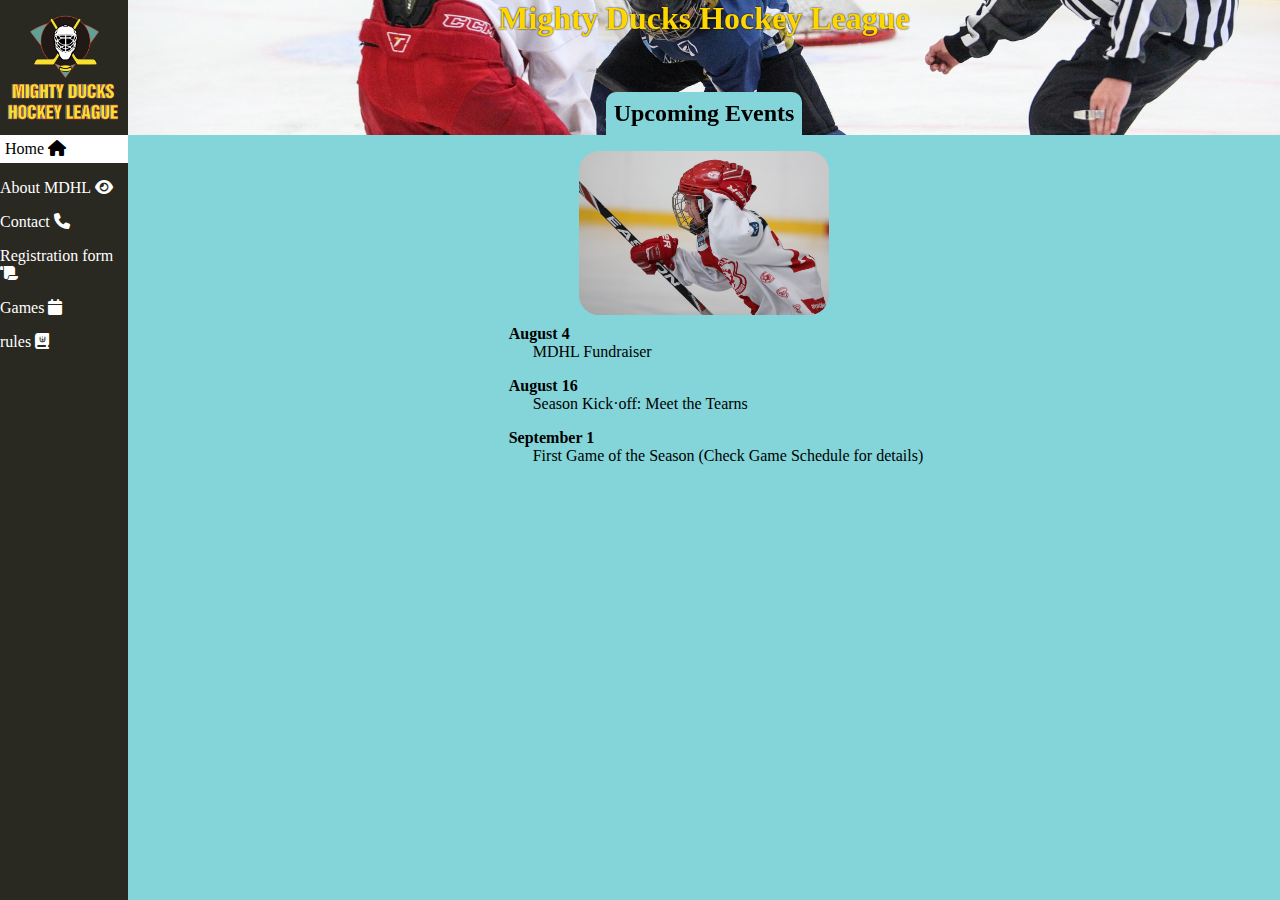
<file: index.html>
<!DOCTYPE html>
<html lang="en">
<head>
    <meta charset="UTF-8">
    <meta http-equiv="X-UA-Compatible" content="IE=edge">
    <meta name="viewport" content="width=device-width, initial-scale=1.0">
    <title>Home</title>
    <link rel="stylesheet" href="./css/style.css">
    <link rel="stylesheet" href="https://cdnjs.cloudflare.com/ajax/libs/font-awesome/6.1.1/css/all.min.css">
</head>
<body>
    <img class="logo" src="./assets/Logo-Mighty-ducks-01.png" alt="image 1">
    <header>
        <h1>Mighty Ducks Hockey League</h1>
        <h2>Upcoming Events</h2>
    </header>
    <nav>
        <input type="checkbox" id="check">
        <label for="check" class="checkbtn">
            <i class="fa-solid fa-bars" ></i>
        </label>
        <ul>
            <li class="selected"><a href="#">Home <i class="fa-solid fa-house"></i></a></li>
            <li><a href="./views/about.html">About MDHL <i class="fa-solid fa-eye"></i></a></li>
            <li><a href="./views/contact.html">Contact <i class="fa-solid fa-phone"></i></a></li>
            <li><a href="./views/form.html">Registration form <i class="fa-solid fa-scroll"></i></a></li>
            <li><a href="./views/games.html">Games <i class="fa-solid fa-calendar"></i></a></li>
            <li><a href="./views/rules.html">rules <i class="fa-solid fa-book-journal-whills"></i></a></li>
        </ul>
    </nav>
    <main>
        <img class="content-image" src="./assets/hockey-1.jpg" alt="hockey 1">
        <dl class="content">
            <dt>August 4</dt>
            <dd>MDHL Fundraiser</dd>

            <dt>August 16</dt>
            <dd>Season Kick·off: Meet the Tearns</dd>

            <dt>September 1</dt>
            <dd>First Game of the Season (Check Game Schedule for details)</dd>    
        </dl>
    </main>
</body>
</html>
</file>
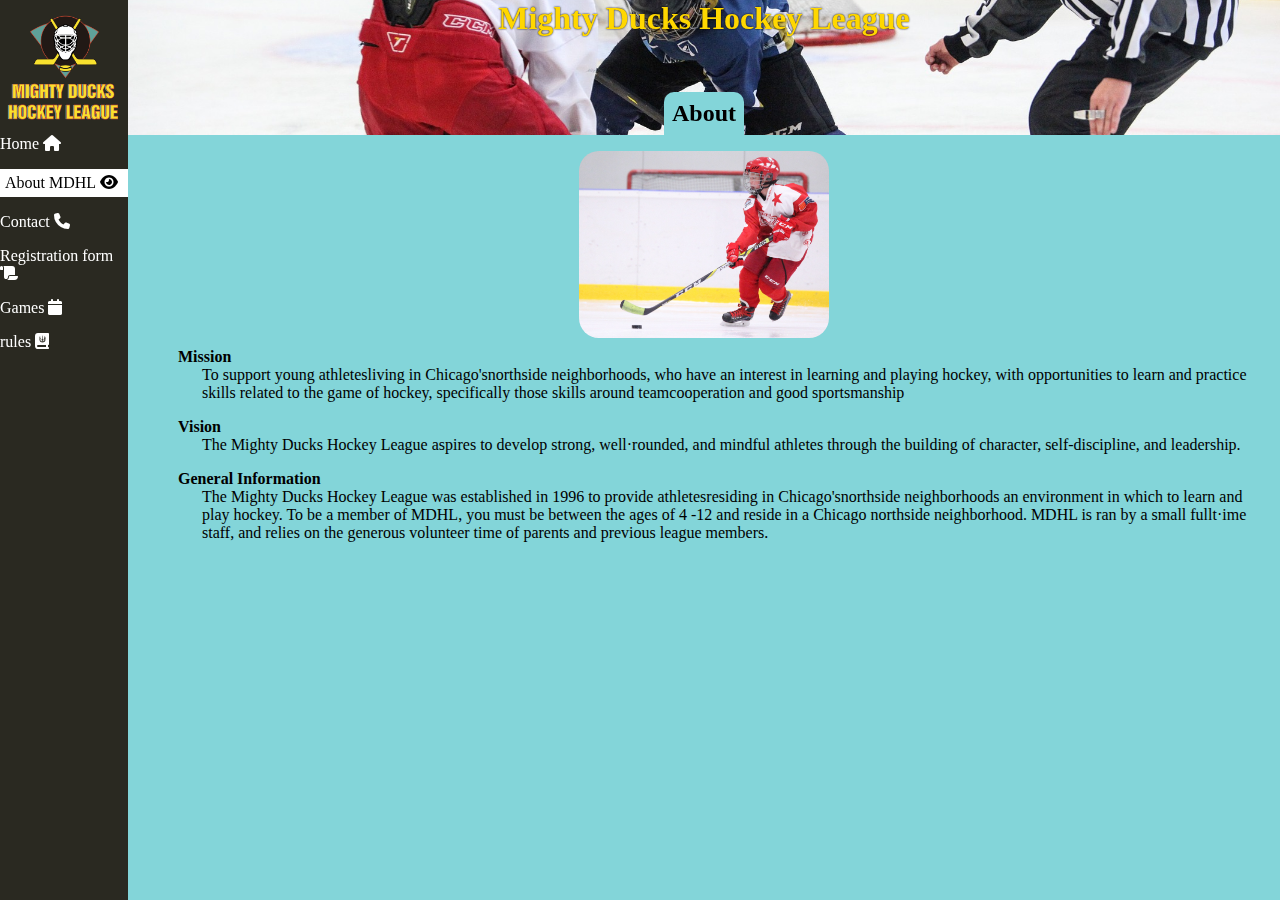
<file: views/about.html>
<!DOCTYPE html>
<html lang="en">
<head>
    <meta charset="UTF-8">
    <meta http-equiv="X-UA-Compatible" content="IE=edge">
    <meta name="viewport" content="width=device-width, initial-scale=1.0">
    <title>About</title>
    <link rel="stylesheet" href="../css/style.css">
    <link rel="stylesheet" href="https://cdnjs.cloudflare.com/ajax/libs/font-awesome/6.1.1/css/all.min.css">
</head>
<body>
    <img class="logo" src="../assets/Logo-Mighty-ducks-01.png" alt="image 1">
    <header>
        <h1>Mighty Ducks Hockey League</h1>
        <h2>About</h2>
    </header>
    <nav>
        <input type="checkbox" id="check">
        <label for="check" class="checkbtn">
            <i class="fa-solid fa-bars" ></i>
        </label>
        <ul>
            <li><a href="../index.html">Home <i class="fa-solid fa-house"></i></a></li>
            <li class="selected"><a href="#">About MDHL <i class="fa-solid fa-eye"></i></a></li>
            <li><a href="./contact.html">Contact <i class="fa-solid fa-phone"></i></a></li>
            <li><a href="./form.html">Registration form <i class="fa-solid fa-scroll"></i></a></li>
            <li><a href="./games.html">Games <i class="fa-solid fa-calendar"></i></a></li>
            <li><a href="./rules.html">rules <i class="fa-solid fa-book-journal-whills"></i></a></li>
        </ul>
    </nav>
    <main>
        <img class="content-image" src="../assets/hockey-2.jpg" alt="hockey 2">
        <dl class="content">
            <dt>Mission</dt>
            <dd>To support young athletesliving in Chicago'snorthside neighborhoods, who have an interest in
                    learning and playing hockey, with opportunities to learn and practice skills related to the game of
                    hockey, specifically those skills around teamcooperation and good sportsmanship</dd>

            <dt>Vision</dt>
            <dd>The Mighty Ducks Hockey League aspires to develop strong, well·rounded, and mindful
                    athletes through the building of character, self-discipline, and leadership.</dd>
        
            <dt>General Information</dt>
            <dd>The Mighty Ducks Hockey League was established in 1996 to provide athletesresiding in
                    Chicago'snorthside neighborhoods an environment in which to learn and play hockey. To be a
                    member of MDHL, you must be between the ages of 4 -12 and reside in a Chicago northside
                    neighborhood. MDHL is ran by a small fullt·ime staff, and relies on the generous volunteer time of
                    parents and previous league members.</dd>
        </dl>
    </main>
</body>
</html>
</file>
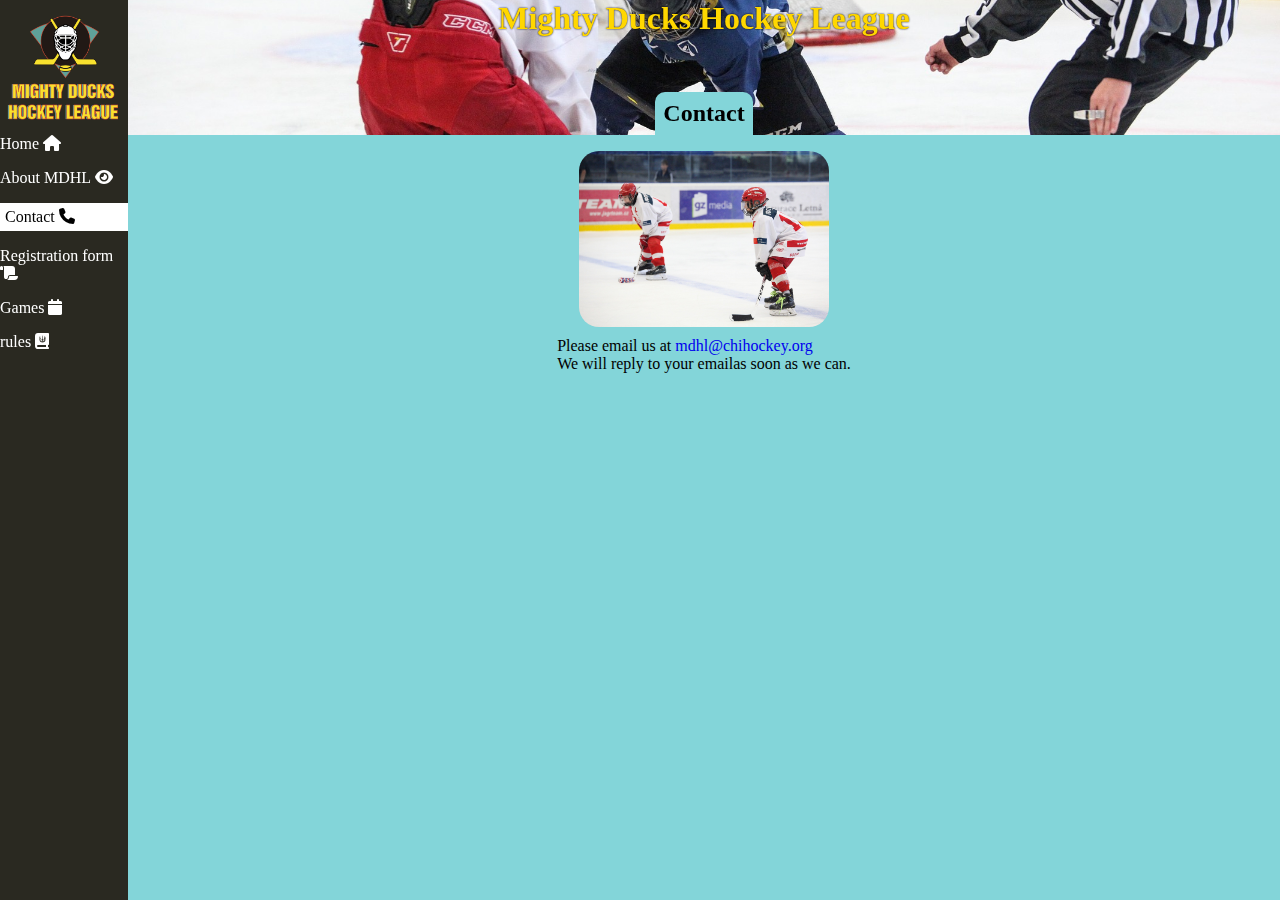
<file: views/contact.html>
<!DOCTYPE html>
<html lang="en">
<head>
    <meta charset="UTF-8">
    <meta http-equiv="X-UA-Compatible" content="IE=edge">
    <meta name="viewport" content="width=device-width, initial-scale=1.0">
    <title>Contact</title> 
    <link rel="stylesheet" href="../css/style.css">
    <link rel="stylesheet" href="https://cdnjs.cloudflare.com/ajax/libs/font-awesome/6.1.1/css/all.min.css">
</head>
<body>
    <img class="logo" src="../assets/Logo-Mighty-ducks-01.png" alt="image 3">
    <header>
        <h1>Mighty Ducks Hockey League</h1>
        <h2>Contact</h2>
    </header>
    <nav>
        <input type="checkbox" id="check">
        <label for="check" class="checkbtn">
            <i class="fa-solid fa-bars" ></i>
        </label>
        <ul>
            <li><a href="../index.html">Home <i class="fa-solid fa-house"></i></a></li>
            <li><a href="./about.html">About MDHL <i class="fa-solid fa-eye"></i></a></li>
            <li  class="selected"><a href="#">Contact <i class="fa-solid fa-phone"></i></a></li>
            <li><a href="./form.html">Registration form <i class="fa-solid fa-scroll"></i></a></li>
            <li><a href="./games.html">Games <i class="fa-solid fa-calendar"></i></a></li>
            <li><a href="./rules.html">rules <i class="fa-solid fa-book-journal-whills"></i></a></li>
        </ul>
    </nav>
    <main>
        <img class="content-image" src="../assets/hockey-3.jpg" alt="hockey 3">
        <div class="content">
            <p class="text">Please email us at <a href="mailto:mdhl@chihockey.org">mdhl@chihockey.org</a></p>
            <p class="text">We will reply to your emailas soon as we can.</p>
        </div>
    </main>
</body>
</html>
</file>
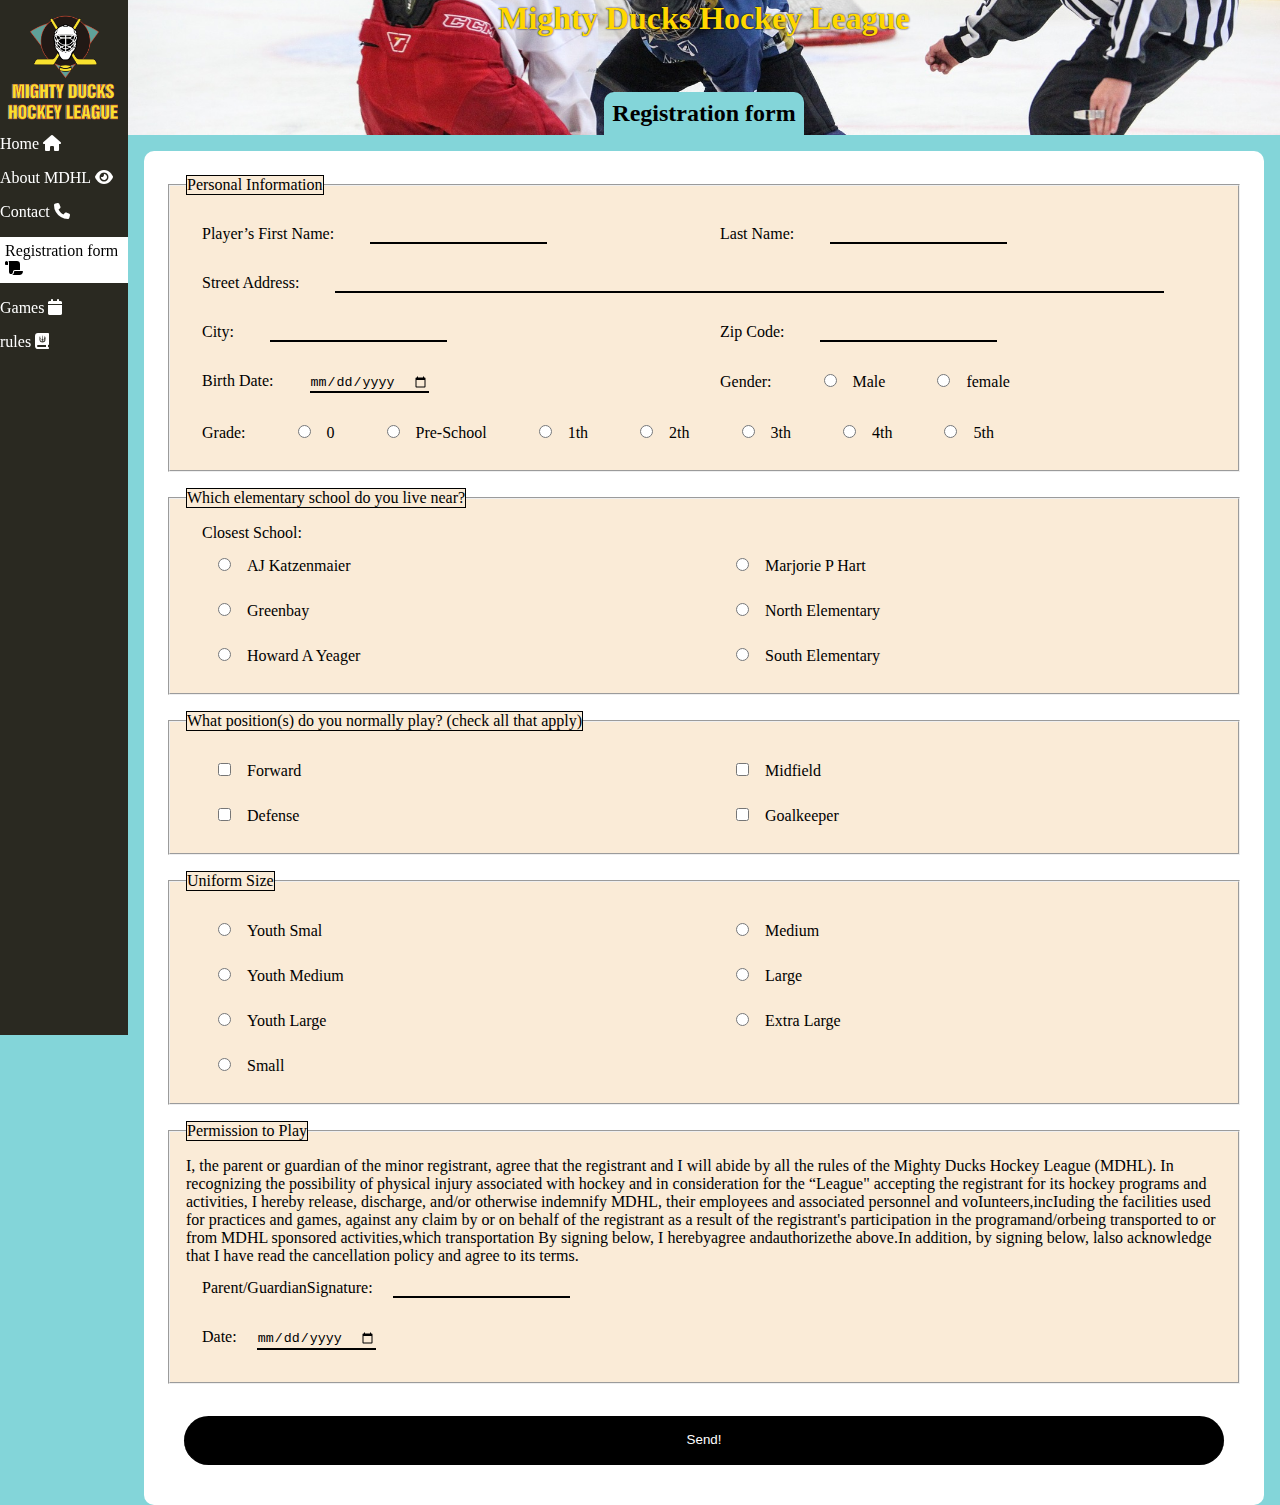
<file: views/form.html>
<!DOCTYPE html>
<html lang="en">
<head>
    <meta charset="UTF-8">
    <meta http-equiv="X-UA-Compatible" content="IE=edge">
    <meta name="viewport" content="width=device-width, initial-scale=1.0">
    <title>Registration form</title> 
    <link rel="stylesheet" href="../css/style.css">
    <link rel="stylesheet" href="https://cdnjs.cloudflare.com/ajax/libs/font-awesome/6.1.1/css/all.min.css">
</head>
<body>
    <img class="logo" src="../assets/Logo-Mighty-ducks-01.png" alt="image 3">
    <header>
        <h1>Mighty Ducks Hockey League</h1>
        <h2>Registration form</h2>
    </header>
    <nav>
        <input type="checkbox" id="check">
        <label for="check" class="checkbtn">
            <i class="fa-solid fa-bars" ></i>
        </label>
        <ul>
            <li><a href="../index.html">Home <i class="fa-solid fa-house"></i></a></li>
            <li><a href="./about.html">About MDHL <i class="fa-solid fa-eye"></i></a></li>
            <li><a href="./contact.html">Contact <i class="fa-solid fa-phone"></i></a></li>
            <li class="selected"><a href="#">Registration form <i class="fa-solid fa-scroll"></i></a></li>
            <li><a href="./games.html">Games <i class="fa-solid fa-calendar"></i></a></li>
            <li><a href="./rules.html">rules <i class="fa-solid fa-book-journal-whills"></i></a></li>
        </ul>
    </nav>
    <main>
        <form action="./show_data.html" method="get">
            <fieldset>
                <legend>Personal Information</legend>
                <div class="form-width-normal">
                    <label for="first_name">Player’s First Name:</label>
                    <input type="text" id="first_name" name="first_name" required>
                </div>
                <div class="form-width-normal">
                    <label for="last_name">Last Name:</label>
                    <input type="text" id="last_name" name="last_name" required>
                </div>
                <div class="form-width-full">
                    <label for="address">Street Address:</label>
                    <input type="text" id="address" class="long-line" name="address" required>
                </div>
                <div class="form-width-normal">
                    <label for="city">City:</label>
                    <input type="text" id="city" name="city" required>
                </div>
                <div class="form-width-normal">
                    <label for="zip-code">Zip Code:</label>
                    <input type="text" id="zip-code" name="zip-code" required>
                </div>
                <div class="form-width-normal">
                    <label for="birth-date">Birth Date:</label>
                    <input type="date" id="birth-date" name="birth-date" required>
                </div>
                <div class="form-width-normal">
                    <label>Gender:</label>
                    <label><input type="radio" name="gender" value="male" required>Male</label>
                    <label><input type="radio" name="gender" value="female" required>female</label>
                </div>
                <div class="form-width-full">
                    <label>Grade:</label>
                    <label><input type="radio" name="grade" value="0" required>0</label>
                    <label><input type="radio" name="grade" value="Pre-School" required>Pre-School</label>
                    <label><input type="radio" name="grade" value="1th" required>1th</label>
                    <label><input type="radio" name="grade" value="2th" required>2th</label>
                    <label><input type="radio" name="grade" value="3th" required>3th</label>
                    <label><input type="radio" name="grade" value="4th" required>4th</label>
                    <label><input type="radio" name="grade" value="5th" required>5th</label>
                </div>
            </fieldset>
            <fieldset>
                <legend>Which elementary school do you live near?</legend>
                <div class="form-width-full">
                    <label>Closest School:</label>
                </div>
                <div class="form-width-normal">
                    <label><input type="radio" name="school" value="AJ-Katzenmaier" required>AJ Katzenmaier</label>
                </div>
                <div class="form-width-normal">
                    <label><input type="radio" name="school" value="Marjorie P Hart" required>Marjorie P Hart</label>
                </div> <div class="form-width-normal">
                    <label><input type="radio" name="school" value="Greenbay" required>Greenbay</label>
                </div> <div class="form-width-normal">
                    <label><input type="radio" name="school" value="North Elementary" required>North Elementary</label>
                </div> <div class="form-width-normal">
                    <label><input type="radio" name="school" value="Howard A Yeager" required>Howard A Yeager</label>
                </div> <div class="form-width-normal">
                    <label><input type="radio" name="school" value="AJ Katzenmaier" required>South Elementary</label>
                </div>
            </fieldset>
            <fieldset>
                <legend>What position(s) do you normally play? (check all that apply)</legend>
                <div class="form-width-normal">
                    <label><input type="checkbox" name="position" value="Forward">Forward</label>
                </div>
                <div class="form-width-normal">
                    <label><input type="checkbox" name="position" value="Midfield">Midfield</label>
                </div>
                <div class="form-width-normal">
                    <label><input type="checkbox" name="position" value="Defense">Defense</label>
                </div>
                <div class="form-width-normal">
                    <label><input type="checkbox" name="position" value="Goalkeeper">Goalkeeper</label>
                </div>          
            </fieldset>
            <fieldset>
                <legend>Uniform Size</legend>
                <div class="form-width-normal">
                    <label><input type="radio" name="uniform" value="Youth Small" required>Youth Smal</label>
                </div>
                <div class="form-width-normal">
                    <label><input type="radio" name="uniform" value="Medium" required>Medium</label>
                </div>
                <div class="form-width-normal">
                    <label><input type="radio" name="uniform" value="Youth Medium" required>Youth Medium</label>
                </div>
                <div class="form-width-normal">
                    <label><input type="radio" name="uniform" value="Large" required>Large</label>
                </div>
                <div class="form-width-normal">
                    <label><input type="radio" name="uniform" value="Youth Large" required>Youth Large</label>
                </div>
                <div class="form-width-normal">
                    <label><input type="radio" name="uniform" value="Extra Large" required>Extra Large</label>
                </div>
                <div class="form-width-normal">
                    <label><input type="radio" name="uniform" value="Small" required>Small</label>
                </div>
            </fieldset>
            <fieldset>
                <legend>Permission to Play</legend>
                <p>I, the parent or guardian of the minor registrant, agree that the registrant and I will abide by all the rules of the Mighty Ducks Hockey League (MDHL). In recognizing the possibility of physical injury associated with hockey and in consideration for the “League" accepting the registrant for its hockey programs and activities, I hereby release, discharge, and/or otherwise indemnify MDHL, their employees and associated personnel and voIunteers,incIuding the facilities used for practices and games, against any claim by or on behalf of the registrant as a result of the registrant's participation in the programand/orbeing transported to or from MDHL sponsored activities,which transportation
                    By signing below, I herebyagree andauthorizethe above.In addition, by signing below, lalso
                    acknowledge that I have read the cancellation policy and agree to its terms. </p>
                <div class="form-width-full">
                    <label>Parent/GuardianSignature: <input type="text" name="signature" required></label>
                </div>
                <div class="form-width-full">
                    <label>Date: <input type="date" name="date" required></label>
                </div>    
            </fieldset>
            <input type="submit" value="Send!" class="form-button">
        </form>
    </main>
</body>
</html>
</file>
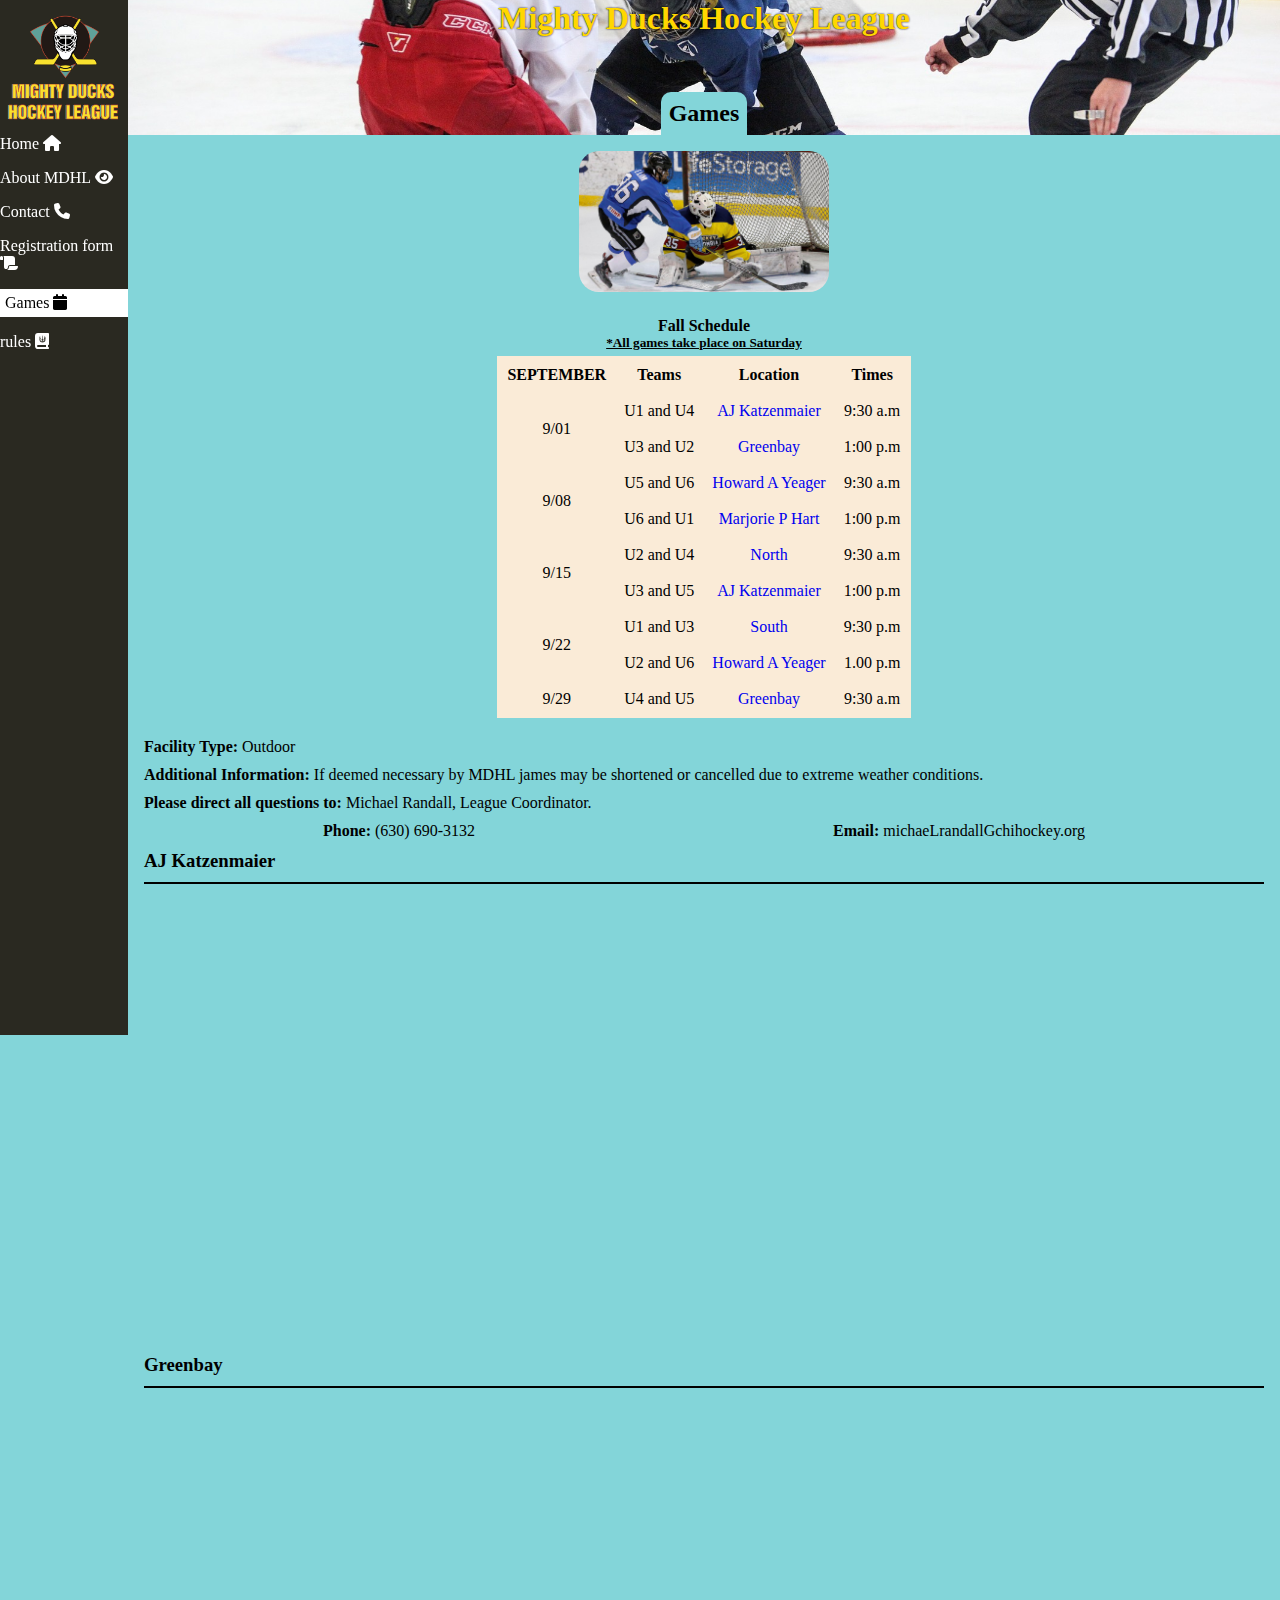
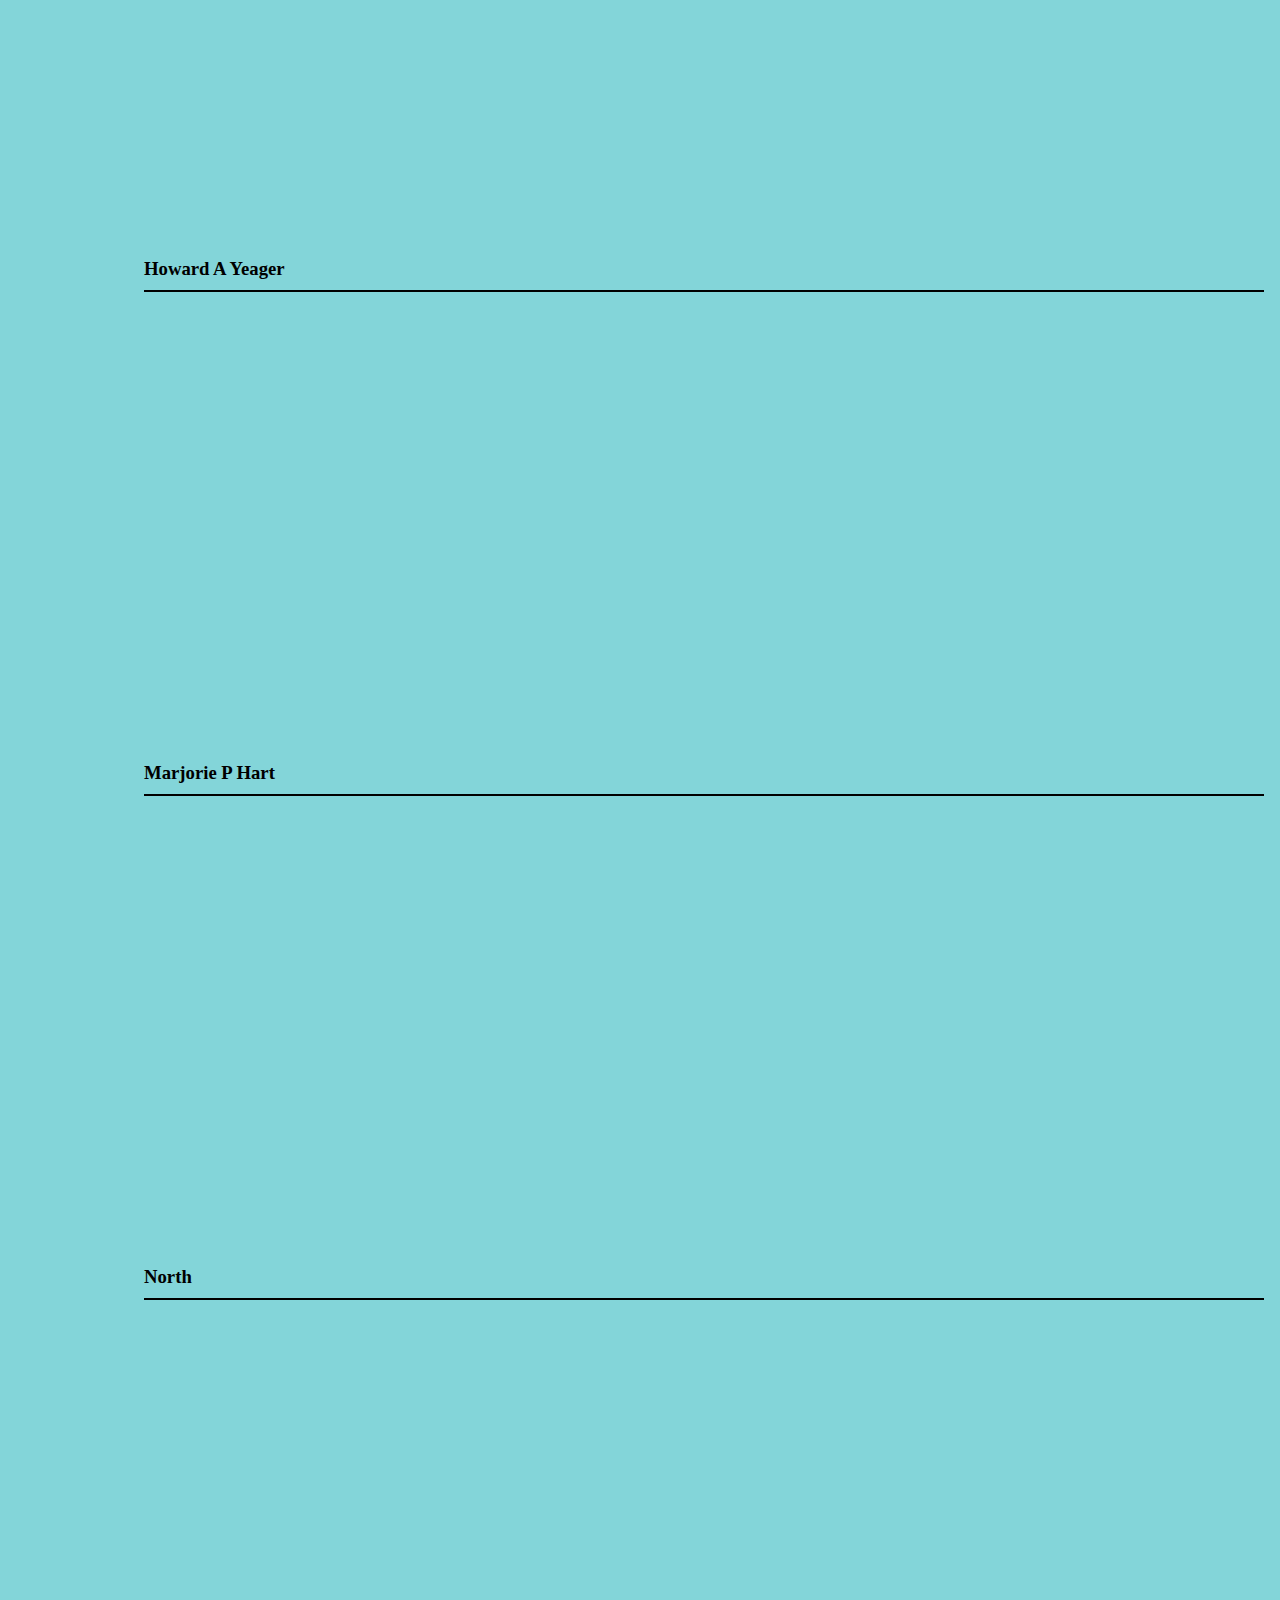
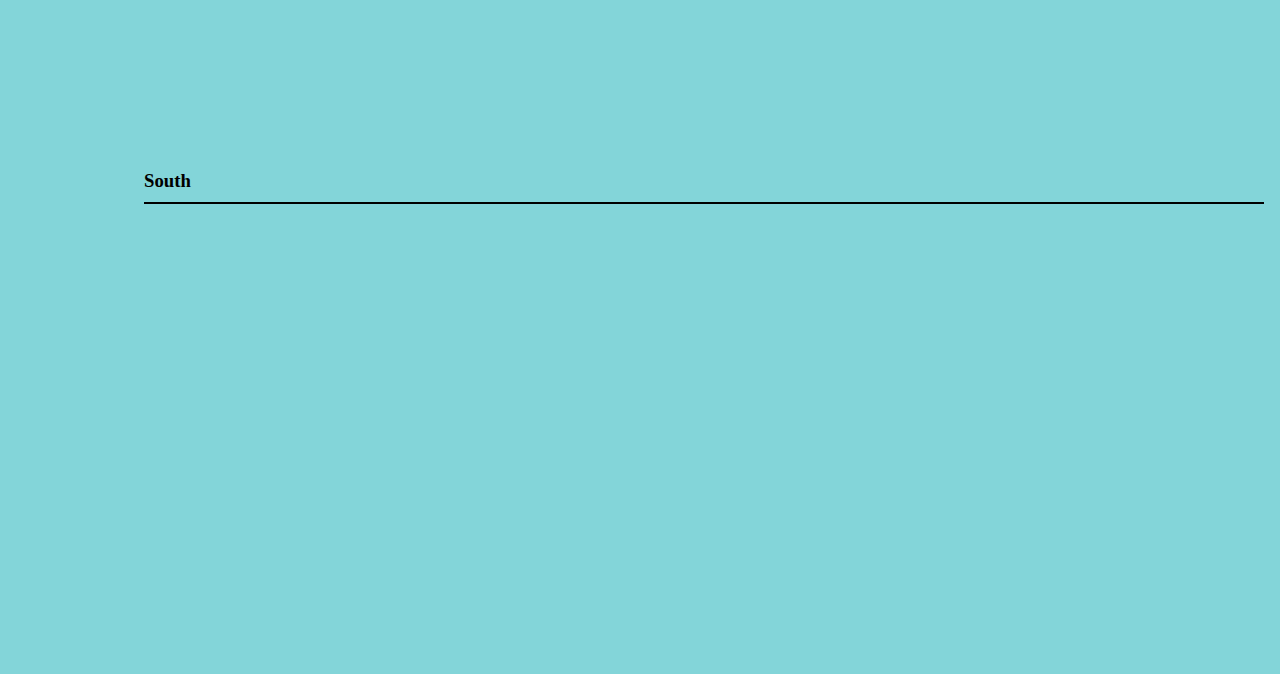
<file: views/games.html>
<!DOCTYPE html>
<html lang="en">
<head>
    <meta charset="UTF-8">
    <meta http-equiv="X-UA-Compatible" content="IE=edge">
    <meta name="viewport" content="width=device-width, initial-scale=1.0">
    <title>Schedules</title> 
    <link rel="stylesheet" href="../css/style.css">
    <link rel="stylesheet" href="https://cdnjs.cloudflare.com/ajax/libs/font-awesome/6.1.1/css/all.min.css">
</head>
<body>
    <img class="logo" src="../assets/Logo-Mighty-ducks-01.png" alt="image 3">
    <header>
        <h1>Mighty Ducks Hockey League</h1>
        <h2>Games</h2>
    </header>
    <nav>
        <input type="checkbox" id="check">
        <label for="check" class="checkbtn">
            <i class="fa-solid fa-bars" ></i>
        </label>
        <ul>
            <li><a href="../index.html">Home <i class="fa-solid fa-house"></i></a></li>
            <li><a href="./about.html">About MDHL <i class="fa-solid fa-eye"></i></a></li>
            <li><a href="./contact.html">Contact <i class="fa-solid fa-phone"></i></a></li>
            <li><a href="./form.html">Registration form <i class="fa-solid fa-scroll"></i></a></li>
            <li class="selected"><a href="#">Games <i class="fa-solid fa-calendar"></i></a></li>
            <li><a href="./rules.html">rules <i class="fa-solid fa-book-journal-whills"></i></a></li>
        </ul>
    </nav>
    <main>
        <img class="content-image" src="../assets/hockey-4.jpg" alt="hockey 3">
        <div class="content">
            <table>
                <caption>
                    <h4>Fall Schedule</h4>
                    <h5>*All games take place on Saturday</h5>
                </caption>
                <tr>
                    <th>SEPTEMBER</th>
                    <th>Teams</th>
                    <th>Location</th>
                    <th>Times</th>
                </tr>
                <tr>
                    <td rowspan="2">9/01</td>
                    <td>U1 and U4</td>
                    <td><a href="#katzenmaier">AJ Katzenmaier</a></td>
                    <td>9:30 a.m</td>
                </tr>
                <tr>
                    <td>U3 and U2</td>
                    <td><a href="#greenbay">Greenbay</a></td>
                    <td>1:00 p.m</td>
                </tr>  
                <tr>
                    <td rowspan="2">9/08</td>
                    <td>U5 and U6</td>
                    <td><a href="#howard">Howard A Yeager</a></td>
                    <td>9:30 a.m</td>
                </tr>  
                <tr>
                    <td>U6 and U1</td>
                    <td><a href="#marjorie">Marjorie P Hart</a></td>
                    <td>1:00 p.m</td>
                </tr>  
                <tr>
                    <td rowspan="2">9/15</td>
                    <td>U2 and U4</td>
                    <td><a href="#north">North</a></td>
                    <td>9:30 a.m</td>
                </tr>  
                <tr>
                    <td>U3 and U5</td>
                    <td><a href="#katzenmaier">AJ Katzenmaier</a></td>
                    <td>1:00 p.m</td>
                </tr>  
                <tr>
                    <td rowspan="2">9/22</td>
                    <td>U1 and U3</td>
                    <td><a href="#south">South</a></td>
                    <td>9:30 p.m</td>
                </tr>
                <tr>
                    <td>U2 and U6</td>
                    <td><a href="#howard">Howard A Yeager</a></td>
                    <td>1.00 p.m</td>
                </tr> 
                <tr>
                    <td>9/29</td>
                    <td>U4 and U5</td>
                    <td><a href="#greenbay">Greenbay</a></td>
                    <td>9:30 a.m</td>
                </tr>
            </table>
        </div>
        <div class="schedule-info">
            <p><span>Facility Type: </span>Outdoor</p>
            <p><span>Additional Information: </span>If deemed necessary by MDHL james may be shortened
                or cancelled due to extreme weather conditions.</p>
            <p><span>Please direct all questions to: </span>Michael Randall, League Coordinator.</p>
            <div class="schedule-contant">
                <p><span>Phone: </span>(630) 690-3132</p>
                <p><span>Email: </span>michaeLrandallGchihockey.org</p>
            </div> 
        </div>
        <div class="maps">
            <h3 id="katzenmaier">AJ Katzenmaier</h3>
            <hr>
            <iframe src="https://www.google.com/maps/embed?pb=!1m14!1m8!1m3!1d10722.511686657204!2d-87.86686693312116!3d42.32656044703144!3m2!1i1024!2i768!4f13.1!3m3!1m2!1s0x0%3A0xcf2bbe275c6da815!2sAJ%20Katzenmaier%20Academy!5e0!3m2!1ses-419!2sco!4v1651199131296!5m2!1ses-419!2sco" allowfullscreen="" loading="lazy" referrerpolicy="no-referrer-when-downgrade"></iframe>
            <h3 id="greenbay">Greenbay</h3>
            <hr>
            <iframe src="https://www.google.com/maps/embed?pb=!1m14!1m8!1m3!1d5228.399429150888!2d-87.55956400335357!3d41.74168267590579!3m2!1i1024!2i768!4f13.1!3m3!1m2!1s0x880e280817973aed%3A0x50b8ef413dd6890d!2sGreen%20Bay%2C%20Chicago%2C%20Illinois%2060617%2C%20EE.%20UU.!5e0!3m2!1ses-419!2sco!4v1651199604680!5m2!1ses-419!2sco" allowfullscreen="" loading="lazy" referrerpolicy="no-referrer-when-downgrade"></iframe>
            <h3 id="howard">Howard A Yeager</h3>
            <hr>
            <iframe src="https://www.google.com/maps/embed?pb=!1m18!1m12!1m3!1d3113.081808325619!2d-87.66370489856291!3d41.92363836728353!2m3!1f0!2f0!3f0!3m2!1i1024!2i768!4f13.1!3m3!1m2!1s0x880fd2e37f852467%3A0xb6cb22b2f0358874!2sHoward%20A%20Yeager%20Elementary!5e0!3m2!1ses-419!2sco!4v1651199728609!5m2!1ses-419!2sco"  allowfullscreen="" loading="lazy" referrerpolicy="no-referrer-when-downgrade"></iframe>
            <h3 id="marjorie">Marjorie P Hart</h3>
            <hr>
            <iframe src="https://www.google.com/maps/embed?pb=!1m18!1m12!1m3!1d2968.295410502809!2d-87.6468953819646!3d41.92950315074036!2m3!1f0!2f0!3f0!3m2!1i1024!2i768!4f13.1!3m3!1m2!1s0x880fd30f2637f9d7%3A0xdbff5d5dfcfcfa35!2sMarjorie%20P%20Hart%20Elementary!5e0!3m2!1ses-419!2sco!4v1651199795796!5m2!1ses-419!2sco" allowfullscreen="" loading="lazy" referrerpolicy="no-referrer-when-downgrade"></iframe>
            <h3 id="north">North</h3>
            <hr>
            <iframe src="https://www.google.com/maps/embed?pb=!1m18!1m12!1m3!1d2418.526557611565!2d-87.64644903236484!3d41.907358871326956!2m3!1f0!2f0!3f0!3m2!1i1024!2i768!4f13.1!3m3!1m2!1s0x880fd33af14860a5%3A0x5736e62f19086c62!2sNorth%20Elementary!5e0!3m2!1ses-419!2sco!4v1651199858546!5m2!1ses-419!2sco" allowfullscreen="" loading="lazy" referrerpolicy="no-referrer-when-downgrade"></iframe>
            <h3 id="south">South</h3>
            <hr>
            <iframe src="https://www.google.com/maps/embed?pb=!1m18!1m12!1m3!1d3275.808061458149!2d-87.85419038836667!3d42.31709326793972!2m3!1f0!2f0!3f0!3m2!1i1024!2i768!4f13.1!3m3!1m2!1s0x880feccac2135a21%3A0x8ce88e90b96bbec1!2sSouth%20Elementary%20School%20(K-5)!5e0!3m2!1ses-419!2sco!4v1651199921018!5m2!1ses-419!2sco" allowfullscreen="" loading="lazy" referrerpolicy="no-referrer-when-downgrade"></iframe>
        </div>
    </main>
</body>
</html>
</file>
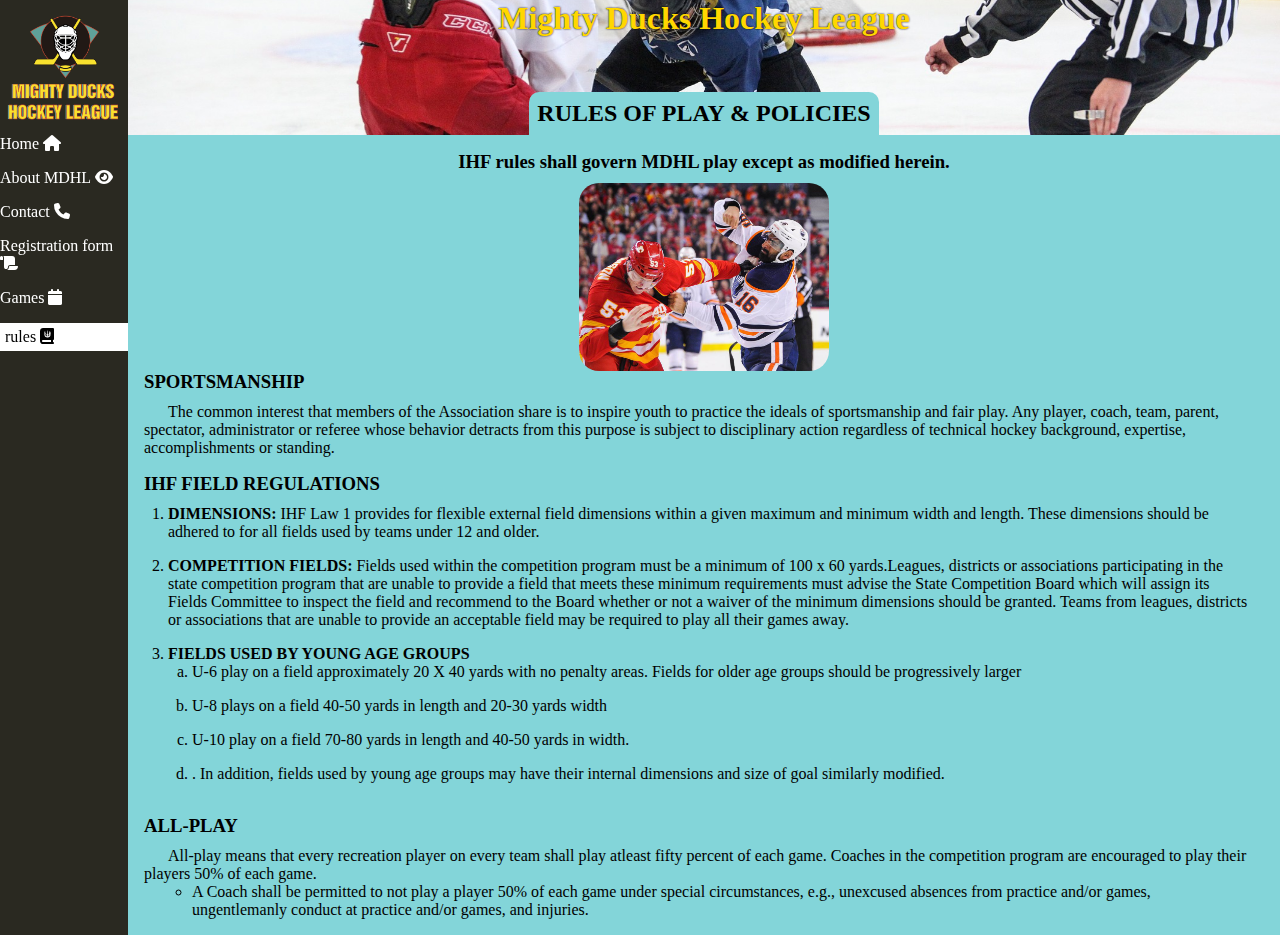
<file: views/rules.html>
<!DOCTYPE html>
<html lang="en">
<head>
    <meta charset="UTF-8">
    <meta http-equiv="X-UA-Compatible" content="IE=edge">
    <meta name="viewport" content="width=device-width, initial-scale=1.0">
    <title>Rules</title> 
    <link rel="stylesheet" href="../css/style.css">
    <link rel="stylesheet" href="https://cdnjs.cloudflare.com/ajax/libs/font-awesome/6.1.1/css/all.min.css">
</head>
<body>
    <img class="logo" src="../assets/Logo-Mighty-ducks-01.png" alt="image 3">
    <header>
        <h1>Mighty Ducks Hockey League</h1>
        <h2>RULES OF PLAY & POLICIES</h2>
    </header>
    <nav>
        <input type="checkbox" id="check">
        <label for="check" class="checkbtn">
            <i class="fa-solid fa-bars" ></i>
        </label>
        <ul>
            <li><a href="../index.html">Home <i class="fa-solid fa-house"></i></a></li>
            <li><a href="./about.html">About MDHL <i class="fa-solid fa-eye"></i></a></li>
            <li><a href="./contact.html">Contact <i class="fa-solid fa-phone"></i></a></li>
            <li><a href="./form.html">Registration form <i class="fa-solid fa-scroll"></i></a></li>
            <li><a href="./games.html">Games <i class="fa-solid fa-calendar"></i></a></li>
            <li class="selected"><a href="#">rules <i class="fa-solid fa-book-journal-whills"></i></a></li>
        </ul>
    </nav>
    <main>
        <h3>IHF rules shall govern MDHL play except as modified herein.</h3>
        <img class="content-image" src="../assets/hockey-5.jpg" alt="hockey 3">
        <article>
            <h3>SPORTSMANSHIP</h3>
            <p class="indent">The common interest that members of the Association share is to inspire
                youth to practice the ideals of sportsmanship and fair play. Any player, coach,
                team, parent, spectator, administrator or referee whose behavior detracts from
                this purpose is subject to disciplinary action regardless of technical hockey
                background, expertise, accomplishments or standing.</p>
        </article>
        <article>
            <h3>IHF FIELD REGULATIONS</h3>
            <ol>
                <li>
                    <p><span>DIMENSIONS: </span>IHF Law 1 provides for flexible external field dimensions within
                        a given maximum and minimum width and length. These dimensions should be
                        adhered to for all fields used by teams under 12 and older.</p>
                </li>
                <li>
                    <p><span>COMPETITION FIELDS: </span>Fields used within the competition program must be
                        a minimum of 100 x 60 yards.Leagues, districts or associations participating in
                        the state competition program that are unable to provide a field that meets these
                        minimum requirements must advise the State Competition Board which will
                        assign its Fields Committee to inspect the field and recommend to the Board
                        whether or not a waiver of the minimum dimensions should be granted. Teams
                        from leagues, districts or associations that are unable to provide an acceptable
                        field may be required to play all their games away.</p>
                </li>
                <li>
                    <span>FIELDS USED BY YOUNG AGE GROUPS</span>
                    <ol type="a">
                        <li>U-6 play on a field approximately 20 X 40 yards with no penalty areas. Fields
                            for older age groups should be progressively larger</li>
                        <li>U-8 plays on a field 40-50 yards in length and 20-30 yards width</li>
                        <li>U-10 play on a field 70-80 yards in length and 40-50 yards in width.
                        </li>
                        <li>. In addition, fields used by young age groups may have their internal
                            dimensions and size of goal similarly modified.</li>
                    </ol>
                </li>
            </ol>
        </article>
        <article>
            <h3>ALL-PLAY</h3>
            <p class="indent">All-play means that every recreation player on every team shall play atleast
                fifty percent of each game. Coaches in the competition program are encouraged
                to play their players 50% of each game.</p>
            <ul>
                <li class="all-play-list">
                    A Coach shall be permitted to not play a player 50% of each game
                    under special circumstances, e.g., unexcused absences from practice
                    and/or games, ungentlemanly conduct at practice and/or games, and
                    injuries.
                </li>
            </ul>
        </article>
    </main>
</body>
</html>
</file>
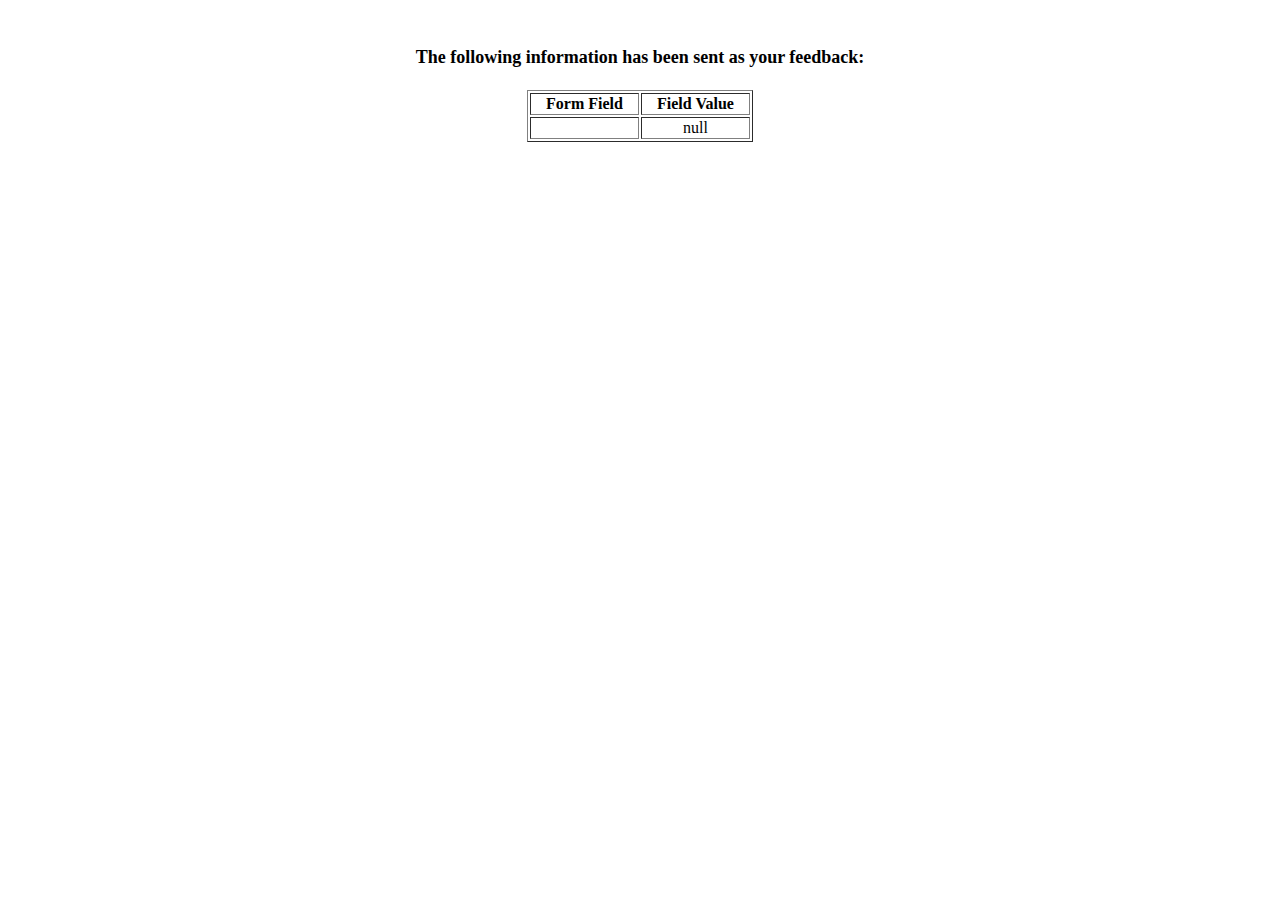
<file: views/show_data.html>
<html>
<head>
<title>Feedback Sent</title>
</head>
<body>
<p align=center>&nbsp;</p>
<h1 align=center><font size="+1">The following information has been sent as your
  feedback:</font></h1>

<table border="1" align=center width="226">
  <tr>
    <th align="center">Form Field</th>
    <th align="center">Field Value</th>
  </tr>

<script language="javascript">
var args = location.search.substr(1).split('&');
for (var i = 0; i < args.length; ++i) {
  var parts = args[i].split('=');
  if (parts != null) {
    var field = parts[0];
    var value = parts[1];
    if (value == null) {
      value = "null"
    }
    else {
      value = '"' + unescape(value.replace(/\+/g, ' ')) + '"';
    }

    document.writeln('<tr><td align="center">' + field + '</td>');
    document.writeln('<td align="center">' + value + '</td></tr>');
  }
}
</script>

<noscript>
<tr><td>
<p>You need to turn on Javascript in your browser.</p>

<p>In Microsoft Internet Explorer 4 or greater:</p>
<ul>
<li>From the "Tools" menu (in IE 4, it's the "View" menu), select "Internet Options".</li>
<li>Click on the "Security" tab.</li>
<li>Click on the "Custom Level" button. (In IE 4, select "Custom"
and then click on "Settings...".)</li>
<li>Under "Active scripting" make sure "Enable" is selected.</li>
</ul>

<p>In Netscape version 4 or greater:</p>
<ul>
<li>From the <b>Edit</b> menu, select <b>Preferences</b>.</li>
<li>In the <b>Category</b> list on the left, click on the word "Advanced".</li>
<li>In the panel on the right, make sure "Enable JavaScript" is checked.</li>
<li>Click the <b>OK</b> button.</li>
</ul>

</td></tr>
</noscript>

</table>
</body>
</html>
</file>
<file: css/style.css>
*{
    margin: 0;
    padding: 0;
    box-sizing: border-box;
    text-decoration: none;
}
body{
    display: grid;
    grid-template-columns: 10% 90%;
    grid-template-rows: 15% 85%;
    width: 100%;
    height: 100vh;
    background-color: #83d5d9;
}
.header-image{
    background-image: url("../assets/design1_image1.jpg");
    background-size:cover;
    background-position: center;
    justify-self: center;
    align-self: center;
    border-radius: 20px;
    width:60%;
    margin-left: 20%;
    height: 80%;
    border: 2px solid black;
}
header{
    position: fixed; 
    top:0;
    left: 10%;
    width: 90%;
    height: 15%;
    background-image: url('../assets/design1_image1.jpg');
    background-size: cover;
    background-position: center;
    grid-column:2;
    grid-row: 1;
    display: flex;
    flex-direction: column;
}
ul{
    display: flex;
    flex-direction: column;
    padding: 0;
}
nav li{
    margin: 0;
    margin-bottom: 1rem;
    list-style: none;
    justify-self: start;
    width: 100%;
    cursor: pointer;
}
nav{
    background-color: #2a2921;
    display:flex;
    flex-direction: column;
    grid-column:1;
    grid-row:2;
    position: fixed;
    top: 15%;
    height: 100%;
    width: 10%;
}
.checkbtn{
    color: white;
    align-self: center;
    font-size: 2rem;
    cursor: pointer;
    display: none;
}
#check{
    display: none;
}
li a{
    text-decoration: none;
    color: white;
    margin-bottom: 20px;
}
li a:hover{
    width: 100%;
    padding: 5px;
    animation: nav-animation 1s;
    background-color: white;
    color: black;
}
@keyframes nav-animation {
    0%{
        background-color: #2a2921;
        color: white;
    }
    100%{
        background-color: white;
        color: black;
    }
}
main{
    padding: 1rem;
    grid-column:2;
    grid-row:2;
    display: flex;
    flex-direction: column;
}
.selected{
    width: 100%;
    padding: 5px;
    background-color: white;
}
.selected a{
    color: black;
}
h1{
    color: gold;
    text-shadow: 0 0 2px black;   
    height: 90%;
    align-self: center;
}
h2{
    color: black;
    background-color:  #83d5d9;
    border-radius: 10px 10px 0px 0px;
    align-self: center;
    padding: .5rem;
}
article{
    margin-bottom: 1rem;
    padding-right: 1rem;
}
.logo{
    position: fixed;
    background-color: #2a2921;
    top: 0px;
    left: 0px;
    width: 10%;
    height: 15%;
    justify-self: center;
    align-self: center;
    grid-row:1;
    grid-column: 1;

}
.content{
    justify-self: center;
    align-self: center;
    margin: 10px;
}
.content-image{
    width: 250px;
    grid-row:1;
    justify-self: center;
    align-self: center;
    border-radius: 20px;
}
dt{
    padding-left: 1.5em;
    font-weight: bold;
}
.maps{
    display: block;
}
.maps hr{
    margin-bottom: 1rem;
    border: 1px solid black;
}
.maps iframe{
    width:100%;
    height:50vh; 
    border:0;
}
dd{
    padding-left: 3em;
    padding-bottom: 1rem;
}
table{
    margin: 10px;
    background-color: antiquewhite;
}
table caption{
    margin: 5px;
}
td,th{
    padding: .5rem;
    text-align: center;
}
table h5{
    text-decoration: underline;
}
span{
    font-weight: bold;
}
.schedule-info p{
    margin-bottom: 10px;
}
.schedule-contant{
    display: flex;
    justify-content: space-around;
}
main h3{
    align-self: center;
    margin-bottom: 10px;
}
.indent{
    text-indent: 1.5rem;
}
li{
    margin-left: 1.5rem;
    margin-bottom: 1rem;
}
.all-play-list{
    margin-left: 3rem;
    list-style-type:circle;
}
fieldset{
    display: flex;
    flex-wrap: wrap;
    padding: 1rem;
    background-color: antiquewhite;
    margin-bottom: 1rem;
}
label,input{
    margin: 1rem;
}
legend{
    background-color: antiquewhite;
    border: 1px solid black;
}
input{
    border: 0;
    background-color: antiquewhite;
    border-bottom: 2px solid #000;
}
.form-width-normal{
    width: 50%;
}
.form-width-full{
    width: 100%;
}
.long-line{
    width: 80%;
}
form{
    padding: 1.5rem;
    background-color: white;
    border-radius: 10px;
    display: flex;
    flex-direction: column;
}
.form-button{
    text-align: center;
    background-color: black;
    padding: 1rem;
    color: white;
    border-radius: 50px;
}
.form-button:hover{
    background-color:rgb(42, 41, 41);
    cursor: pointer;
}
@media screen and (max-width: 808px){
    .logo{
        display: none;
    }
    nav{
        top: 0;
    }
    .checkbtn{
        display: block;
    }
    nav ul{
        position: fixed;
        width: 100%;
        height: 100vh;
        background-color:#2a2921;
        top: 15%;
        left: -100%;
        text-align: center;
        transition: all .5s;
    }
    #check:checked ~ ul{
        left: 0;
    }
    .form-width-normal{
        width: 100%;
    }
    h2{
        padding: 0;
        font-size: 1.5rem;
    }
}
@media screen and (max-width: 450px) {
    h2{
        font-size: 1rem;
    }
    label{
        display: block;
    }
}
</file>
